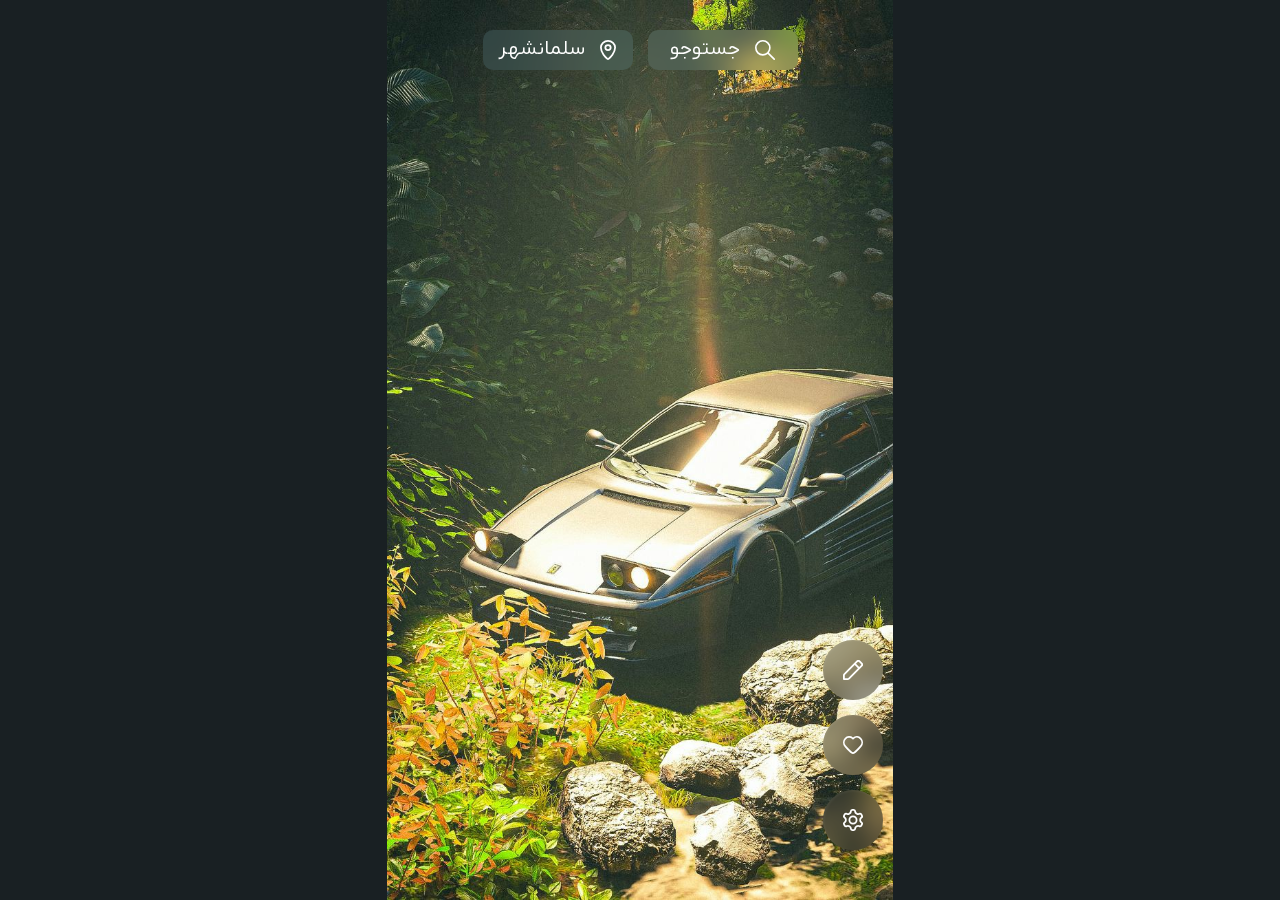
<file: index.html>
<!DOCTYPE html>
<html lang="fa" dir="rtl" oncontextmenu="return false;" draggable="false" ondragstart="return false">

<head>
  <meta charset="UTF-8">
  <meta name="viewport" content="width=device-width, initial-scale=1.0">
  <title>bebinid</title>
  <link rel="icon" href="img/icon-page.svg" type="image/svg+xml">
  <link rel="stylesheet" href="style.css">
  <script src="script.js" defer></script>
</head>

<body>

  <div class="head">
    <button class="s-bu" data-sheet="sheet1">
      <img src="img/search.svg" alt="menu">
      <p>جستوجو</p>
    </button>

    <button class="s-bu" data-sheet="sheet2">
      <img src="img/loc.svg" alt="menu">
      <p>سلمانشهر</p>
    </button>

  </div>

  <div class="reels-container">

    <div class="reel">
      <div class="media-wrapper">

        <img src="img/rell-1.jpg" alt="">

        <div class="actions">
          <div class="open-link"><img src="img/edit.svg" alt="icon"></div>
          <div class="open-link"><img src="img/like.svg" alt="icon"></div>
          <div class="open-link"><img src="img/setting.svg" alt="icon"></div>
        </div>

      </div>
    </div>

    <div class="reel">
      <div class="media-wrapper">

        <img src="img/rell-2.jpg" alt="">

        <div class="actions">
          <div class="open-link"><img src="img/edit.svg" alt="icon"></div>
          <div class="open-link"><img src="img/like.svg" alt="icon"></div>
          <div class="open-link"><img src="img/setting.svg" alt="icon"></div>
        </div>

      </div>
    </div>

    <div class="reel">
      <div class="media-wrapper">

        <img src="img/rell-1.jpg" alt="">

        <div class="actions">
          <div class="open-link"><img src="img/edit.svg" alt="icon"></div>
          <div class="open-link"><img src="img/like.svg" alt="icon"></div>
          <div class="open-link"><img src="img/setting.svg" alt="icon"></div>
        </div>

      </div>
    </div>

    <div class="reel">
      <div class="media-wrapper">

        <img src="img/rell-2.jpg" alt="">

        <div class="actions">
          <div class="open-link"><img src="img/edit.svg" alt="icon"></div>
          <div class="open-link"><img src="img/like.svg" alt="icon"></div>
          <div class="open-link"><img src="img/setting.svg" alt="icon"></div>
        </div>

      </div>
    </div>


  </div>


  <div class="overlay" id="overlay"></div>

  <div class="sheet" id="sheet1">
    <div class="handle"></div>
    <div class="content">
      <p class="title-dialog">جستوجو اگهی</p>

      <div class="search-box">
        <input class="input-txt" type="text" placeholder="جستجو">
        <button class="select-loc">انتخاب مکان</button>
      </div>


      <div class="select-box-big">
        <img class="find-img" src="img/rell-1.jpg" alt="find-img">
        <img class="find-img" src="img/rell-1.jpg" alt="find-img">
        <img class="find-img" src="img/rell-1.jpg" alt="find-img">
      </div>

    </div>
  </div>


  <div class="sheet" id="sheet2">
    <div class="handle"></div>
    <div class="content">
      <p class="title-dialog">انتخاب استان</p>

      <button class="bu-dialog">
        <span>کل ایران</span>
        <img src="img/left.svg" alt="icon-bu">
      </button>

      <button class="bu-dialog">
        <span>اردبیل</span>
        <img src="img/left.svg" alt="icon-bu">
      </button>

      <button class="bu-dialog">
        <span>مازندران</span>
        <img src="img/left.svg" alt="icon-bu">
      </button>

      <button class="bu-dialog">
        <span>اصفهان</span>
        <img src="img/left.svg" alt="icon-bu">
      </button>
    </div>
  </div>


</body>

</html>
</file>
<file: style.css>
:root {
  --background-basic: #192023;
  --transparnt-color-bac: #96E2FE20;
  --text-color-1: #96E2FE;
  --border-color: #2B3B43;
  --text-color-2: #ffffff;
  --placeholder-color: #ffffff;
  --ripple-color: #ffffff50;
}

/*_____________________[code]________________________*/

.ripple {
  position: fixed;
  border-radius: 50%;
  background: var(--ripple-color);
  transform: scale(0);
  animation: ripple-animation 600ms linear;
  pointer-events: none;
  filter: blur(15px);
  z-index: 15;
}

@keyframes ripple-animation {
  to {
    transform: scale(4);
    opacity: 0;
  }
}

* {
  margin: 0;
  padding: 0;
  font-weight: normal;
  font-family: arad, serif;
}

* a {
  text-decoration: none;
  color: inherit;
  cursor: pointer;
}

* input {
  outline: none;
}

* button {
  cursor: pointer;
}

* select:focus {
  border: 0;
  color: var(--input-color);
}

@font-face {
  font-family: 'arad';
  src: url('font/AradVF.ttf') format('truetype');
}

input::-webkit-input-placeholder {
  color: var(--placeholder-color);
  opacity: 50%;
}

input::-moz-placeholder {
  color: var(--placeholder-color);
  opacity: 50%;
}

::-webkit-scrollbar {
  width: 0;
}

body {
  -webkit-user-select: none;
  -moz-user-select: none;
  -ms-user-select: none;
  -webkit-tap-highlight-color: transparent;
  outline: none;
  user-select: none;
  background-repeat: no-repeat;
  background-size: cover;
  background-color: var(--background-basic);
  box-sizing: border-box;
  overflow: hidden;
}

@media (max-width: 758px) {
  .actions {
    position: absolute;
    right: 10px;
    bottom: clamp(50px, 20%, 150px);
  }
}


@media (min-width: 758px) {
  .actions {
    position: absolute;
    right: 10px;
    bottom: 50px;
  }
}

.reels-container {
  height: 100vh;
  width: 100%;
  overflow-y: scroll;
  scroll-snap-type: y mandatory;
}

.reel {
  height: 100vh;
  width: 100%;
  scroll-snap-align: start;
  display: flex;
  justify-content: center;
  align-items: center;
  position: relative;
}

.media-wrapper {
  position: relative;
  height: 100%;
  aspect-ratio: 9/16;
  max-width: 100%;
  display: flex;
  justify-content: center;
  align-items: center;
}

.media-wrapper img {
  width: 100%;
  height: 100%;
  object-fit: contain;
}

.open-link {
  background-color: #30303050;
  box-shadow: inset #ffffff10 1px 1px 3px;
  backdrop-filter: blur(15px);
  border-radius: 100px;
  display: flex;
  align-items: center;
  justify-content: center;
  width: 20vw;
  height: 20vw;
  max-width: 60px;
  max-height: 60px;
  margin-top: 15px;
}

.open-link img {
  width: 20vw;
  max-width: 20px;
}

.head {
  width: 100%;
  height: 15vw;
  max-height: 100px;
  position: fixed;
  top: 0;
  right: 0;
  z-index: 2;
  display: flex;
  align-items: center;
  justify-content: center;
  gap: 15px;
}

/*اون دیالوگا که باز میشه*/
.overlay {
  position: fixed;
  inset: 0;
  background: #00000090;
  backdrop-filter: blur(10px);
  opacity: 0;
  pointer-events: none;
  transition: 0.3s;
  z-index: 3;
}

.overlay.active {
  opacity: 1;
  pointer-events: auto;
}

.sheet {
  position: fixed;
  left: 0;
  right: 0;
  bottom: 0;
  border-radius: 40px 40px 0 0;
  transform: translateY(100%);
  transition: transform 0.3s;
  touch-action: none;
  z-index: 4;
  background-color: var(--background-basic);
  border-top: var(--border-color) solid 3px;
  overflow-y: auto;
}

.sheet.active {
  transform: translateY(0);
}

.handle {
  width: 80px;
  height: 5px;
  background: var(--border-color);
  border-radius: 15px;
  margin: 10px auto;
}

.content {
  padding: 5px clamp(10px, 4vw, 15px) clamp(10px, 4vw, 15px) clamp(10px, 4vw, 15px);
}

.title-dialog {
  color: var(--text-color-1);
  font-size: clamp(20px, 6vw, 30px);
  line-height: clamp(20px, 6vw, 30px);
  width: 100%;
  text-align: center;
  font-weight: bold;
  padding: 15px 0 0 0;
}

.search-box {
  margin-top: 15px;
  display: flex;
  gap: 10px;
}

.input-txt {
  width: 100%;
  background-color: var(--border-color);
  border: none;
  font-size: clamp(10px, 4vw, 20px);
  line-height: clamp(10px, 4vw, 20px);
  text-indent: 15px;
  height: 20vw;
  max-height: 40px;
  border-radius: 0 10px 10px 0;
  color: var(--text-color-2);
}

.select-loc {
  background-color: var(--border-color);
  border: none;
  font-size: clamp(10px, 4vw, 20px);
  line-height: clamp(10px, 4vw, 20px);
  width: 200px;
  height: 20vw;
  max-height: 40px;
  border-radius: 10px 0 0 10px;
  color: var(--text-color-2);
}

.select-box-big {
  margin-top: clamp(5px, 3vw, 15px);
  width: 100%;
  max-height: 150px;
  border-radius: 15px;
  background-color: var(--dialog-box-color);
  border: solid var(--border-color) 2px;
  display: flex;
  flex-wrap: wrap;
  box-sizing: border-box;
  justify-content: center;
  gap: 10px;
  overflow-y: scroll;
  padding: clamp(5px, 3vw, 10px);
}

.find-img {
  width: 25vw;
  height: 25vw;
  max-width: 100px;
  max-height: 100px;
  object-fit: cover;
  border-radius: 10px;
}

.s-bu {
  background-color: var(--transparnt-color-bac);
  backdrop-filter: blur(15px);
  font-size: clamp(10px, 4vw, 20px);
  line-height: clamp(10px, 4vw, 20px);
  border: none;
  width: 150px;
  height: 20vw;
  max-height: 40px;
  border-radius: 10px;
  display: flex;
  color: var(--text-color-2);
  align-items: center;
  justify-content: center;
  gap: 15px;
}

.s-bu img {
  height: 20px;
}

.bu-dialog {
  margin-top: 15px;
  width: 100%;
  height: 12vw;
  max-height: 50px;
  display: flex;
  align-items: center;
  border-radius: 15px;
  background-color: var(--border-color);
  border: none;
  transition: all 0.3s;
}

.bu-dialog img {
  min-width: 10px;
  width: 5vw;
  max-width: 20px;
  padding-left: 15px;
  margin-right: auto;
}

.bu-dialog span {
  font-size: clamp(10px, 5vw, 20px);
  line-height: clamp(20px, 8vw, 40px);
  color: var(--text-color-1);
  padding-right: 15px;
}
</file>
